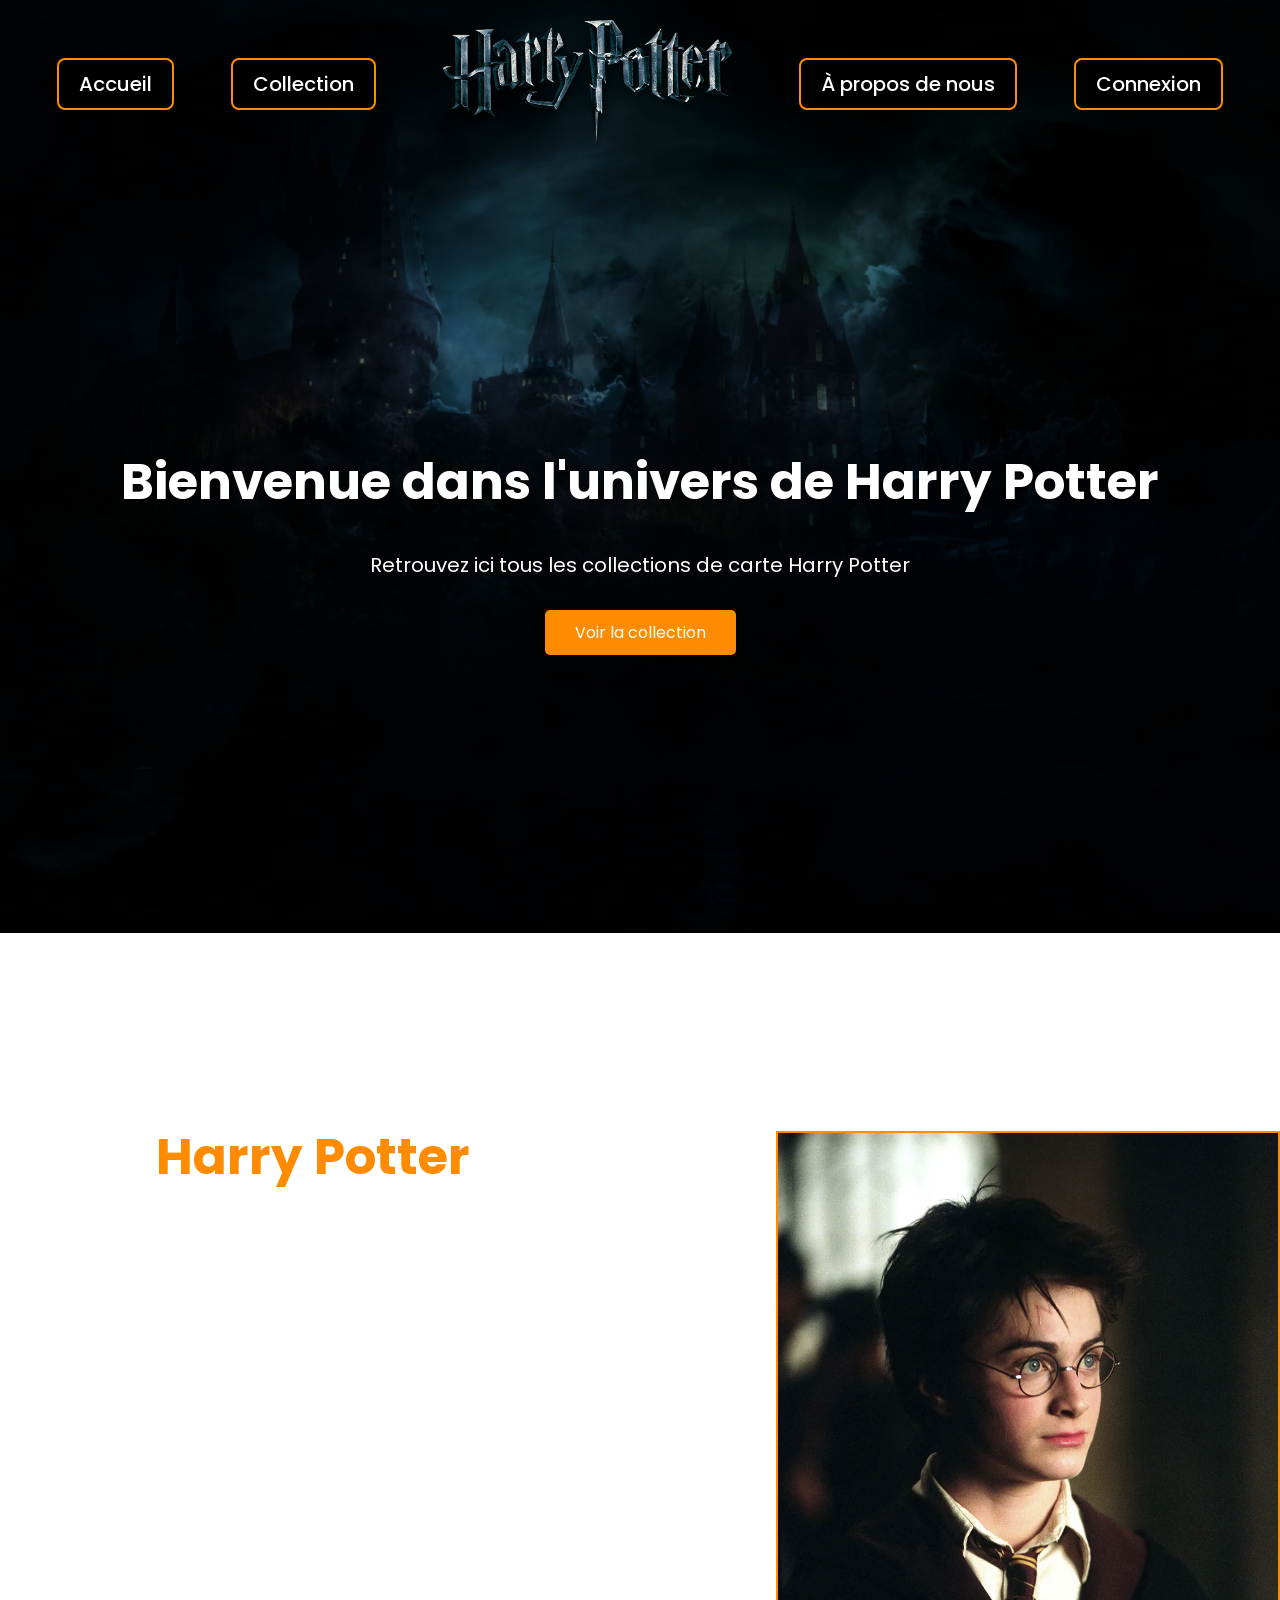
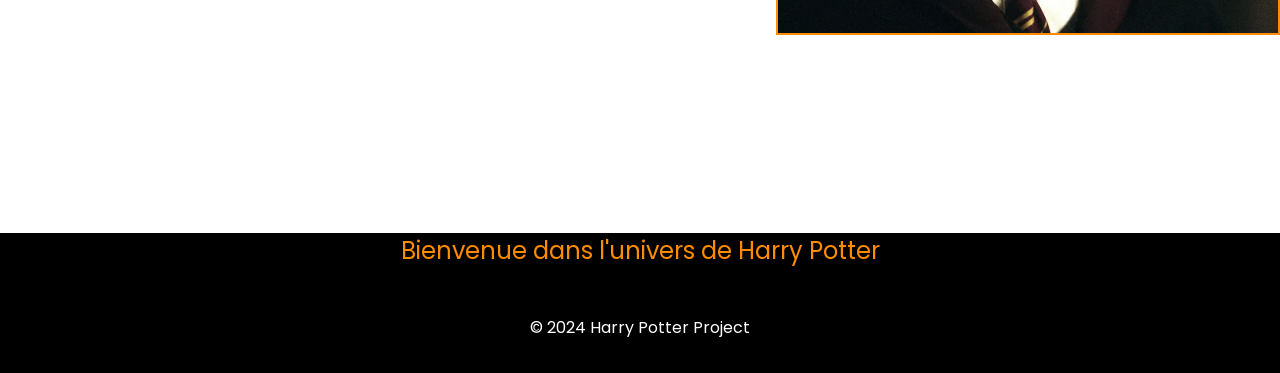
<file: Projet d'Axe (Harry Potter) NEW 2.0/front/html/index.html>
<!DOCTYPE html>
<html lang="en">
<head>
    <meta charset="UTF-8">
    <meta name="viewport" content="width=device-width, initial-scale=1.0">
    <link rel="stylesheet" href="../css/style.css">
    <link rel="preconnect" href="https://fonts.googleapis.com">
    <link rel="preconnect" href="https://fonts.gstatic.com" crossorigin>
    <link href="https://fonts.googleapis.com/css2?family=Great+Vibes&family=Poppins:ital,wght@0,100;0,200;0,300;0,400;0,500;0,600;0,700;0,800;0,900;1,100;1,200;1,300;1,400;1,500;1,600;1,700;1,800;1,900&display=swap" rel="stylesheet">
    <title>Harry Potter Project</title>
</head>
<body>

<div class="background-container">
    
    <header>
        <nav class="navbar">
            <img class="menu-burger" src="../img/menu-btn.png" alt="menu-burger">
          </nav>

        <div class="header-center">
          <nav class="main-header">
                <ul>
                    <li><a href="index.html">Accueil</a></li>
                    <li><a href="collection.html">Collection</a></li>
                    <li><img class="logo" src="../img/logo.png" alt="logo" width="310"></li>
                    <li><a href="FAQ.html">À propos de nous</a></li>
                    <li><a href="sign-in.html">Connexion</a></li>
                </ul>
            </nav>
        </div>
    </header>

    <main class="main-index">
        <div class="main-section">
            <div class="main-section-center">
                <h1>Bienvenue dans l'univers de Harry Potter</h1>
                <p>Retrouvez ici tous les collections de carte Harry Potter</p>
                <a href="collection.html" class="btn">Voir la collection</a>
            </div>
        </div>
    </main>
</div>

<div class="background-container2">
        <div class="about">
            <h2>Harry Potter</h2>
            <p>Harry Potter est une série littéraire de fantasy écrite par l'auteure britannique J. K. Rowling.
                Elle raconte les aventures d'un jeune sorcier nommé Harry Potteret de ses amis Hermione Granger et Ron Weasley,
                élèves à l'école de sorcellerie Poudlard. L'intrigue principale de la série met en scène le combat du jeune
                Harry Potter contre un sorcier noir réputé invincible, Lord Voldemort, qui a tué ses parents. L'action se déroule
                entre 1991 et 1998 dans un monde magique parallèle au nôtre. La série comprend sept romans, publiés entre 1997 et 2007,
                et a été adaptée en huit films à succès, entre 2001 et 2011.</p>
        </div>

        <div class="about-img">
            <img src="../img/about-img.webp" alt="harry-potter" width="500">
        </div>
</div>

<footer>
    <div class="marquee">
        <div>
          <span>Bienvenue dans l'univers de Harry Potter</span>
          <span>Bienvenue dans l'univers de Harry Potter</span>
        </div>
      </div>
    <div class="footer-rights">
        <p>© 2024 Harry Potter Project</p>
    </div>
</footer>

    <script src="../js/sidenav.js"></script>
    
</body>
</html>
</file>
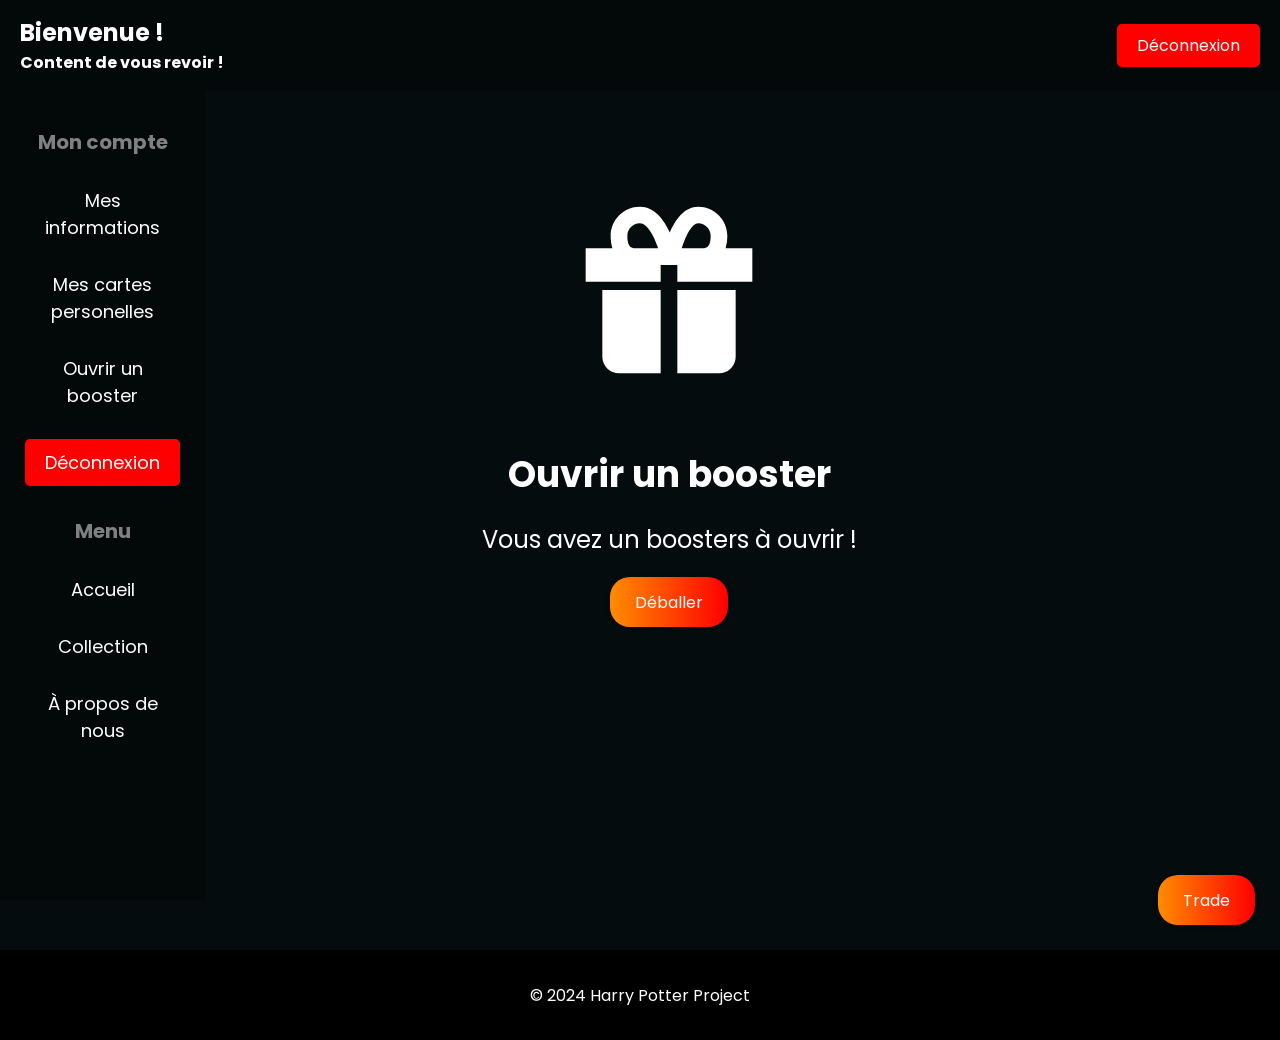
<file: Projet d'Axe (Harry Potter) NEW 2.0/front/html/booster.html>
<!DOCTYPE html>
<html lang="en">
<head>
    <meta charset="UTF-8">
    <meta name="viewport" content="width=device-width, initial-scale=1.0">
    <link rel="stylesheet" href="../css/booster.css">
    <link rel="preconnect" href="https://fonts.googleapis.com">
    <link rel="preconnect" href="https://fonts.gstatic.com" crossorigin>
    <link href="https://fonts.googleapis.com/css2?family=Great+Vibes&family=Poppins:ital,wght@0,100;0,200;0,300;0,400;0,500;0,600;0,700;0,800;0,900;1,100;1,200;1,300;1,400;1,500;1,600;1,700;1,800;1,900&display=swap" rel="stylesheet">
    <title>Booster</title>
</head>
<body>

<div class="profil-page">
    <div class="left-menu">
        <nav>
            <ul>
                <li><h3>Mon compte</h3></li>
                <a href="profil.html" class="myinfo">Mes informations</a>
                <a href="#">Mes cartes personelles</a>
                <a href="booster.html">Ouvrir un booster</a>
                <a href="index.html" class="logout">Déconnexion</a>
                <li><h3>Menu</h3></li>
                <a href="index.html">Accueil</a>
                <a href="collection.html">Collection</a>
                <a href="FAQ.html">À propos de nous</a>
            </ul>
        </nav>
    </div>

    <div class="header">
        <div class="welcome">
            <h1>Bienvenue !</h1>
            <h2>Content de vous revoir !</h2>
        </div>
        
        <div class="header-logout">
            <a href="index.html">Déconnexion</a>
        </div>
    </div>

    <div class="booster">
        <svg xmlns="http://www.w3.org/2000/svg" viewBox="0 0 24 24"><path d="M5 12H4v8a2 2 0 0 0 2 2h5V12H5zm13 0h-5v10h5a2 2 0 0 0 2-2v-8h-2zm.791-5A4.92 4.92 0 0 0 19 5.5C19 3.57 17.43 2 15.5 2c-1.622 0-2.705 1.482-3.404 3.085C11.407 3.57 10.269 2 8.5 2 6.57 2 5 3.57 5 5.5c0 .596.079 1.089.209 1.5H2v4h9V9h2v2h9V7h-3.209zM7 5.5C7 4.673 7.673 4 8.5 4c.888 0 1.714 1.525 2.198 3H8c-.374 0-1 0-1-1.5zM15.5 4c.827 0 1.5.673 1.5 1.5C17 7 16.374 7 16 7h-2.477c.51-1.576 1.251-3 1.977-3z"></path></svg>
        <h2>Ouvrir un booster</h2>
        <p>Vous avez un boosters à ouvrir !</p>
        <button id="openBooster">Déballer</button>
    </div>

    <div class="modal-place">
        <button id="openModal">Trade</button>
    </div>

    <div class="modal" id="modal">
        <div class="modal-container">
            <h2>Trade</h2>
            <p>Entrez le nom de la carte</p>
            <input type="text" placeholder="Ex : Harry Potter">
            <p>Nom de la personne</p>
            <input type="text" placeholder="Ex : David">
            <button id="send-success">Envoyer la demande d'échange</button>
            <div class="closemodal-margintop">
                <button id="closeModal">X</button>
            </div>
        </div>
    </div>
</div>
    
    <footer>
        <div class="footer-rights">
            <p>© 2024 Harry Potter Project</p>
        </div>
    </footer>

    <script src="../js/modal.js"></script>
    <script src="../js/booster.js"></script>

</body>
</html>
</file>
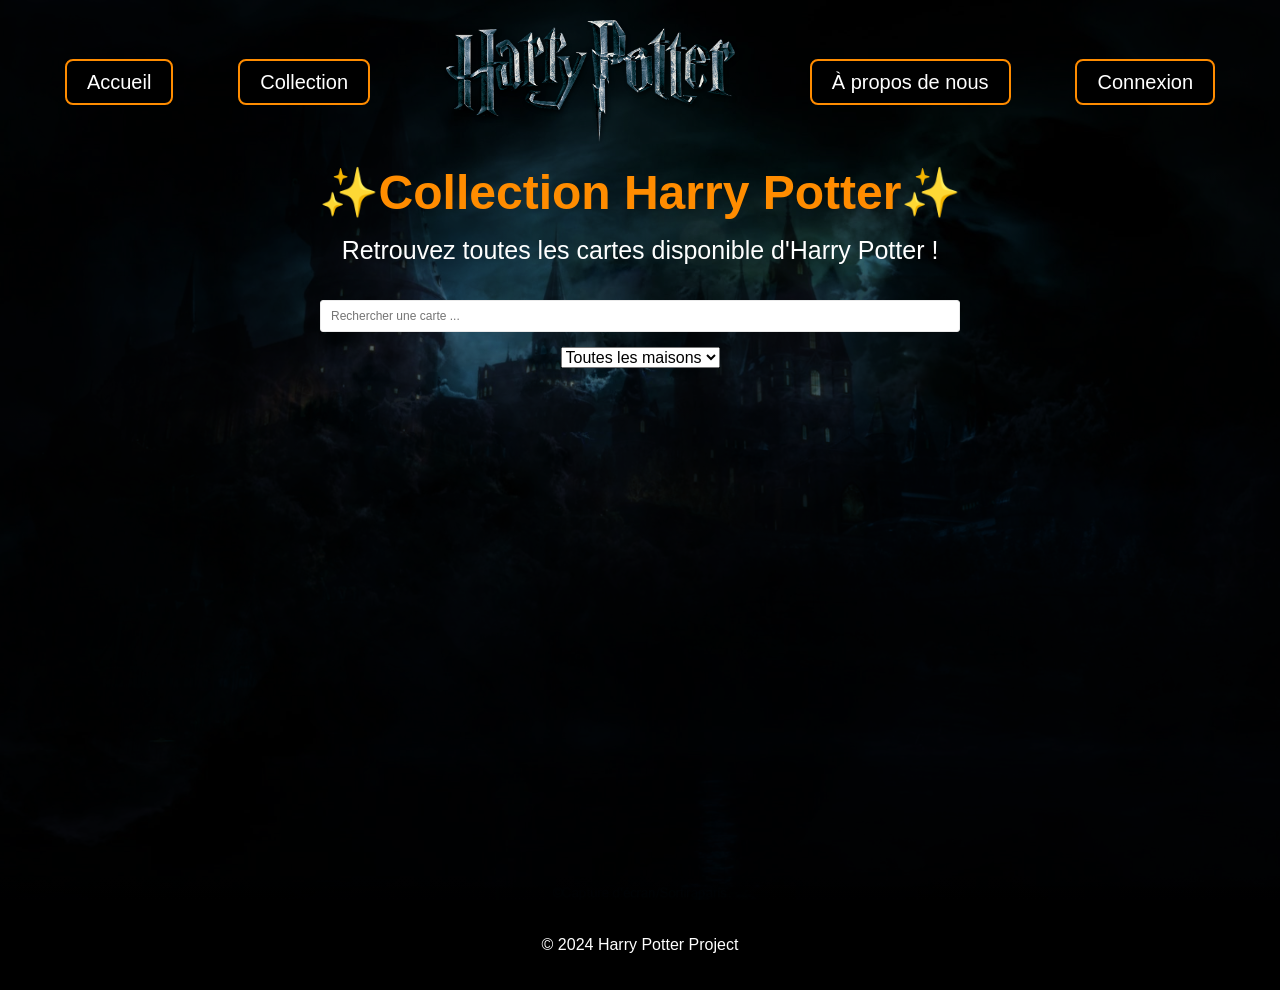
<file: Projet d'Axe (Harry Potter) NEW 2.0/front/html/collection.html>
<!DOCTYPE html>
<html lang="en">
  <head>
    <meta charset="UTF-8" />
    <meta name="viewport" content="width=device-width, initial-scale=1.0" />
    <link rel="stylesheet" href="../css/hp.css" />
    <link
      rel="stylesheet"
      href="https://fonts.googleapis.com/css2?family=Material+Symbols+Outlined:opsz,wght,FILL,GRAD@20..48,100..700,0..1,-50..200"
    />
    <title>Collection</title>
  </head>
  <body>
    <div class="background-container">
      <header>
        <nav class="navbar">
          <img
            class="menu-burger"
            src="../img/menu-btn.png"
            alt="menu-burger"
          />
        </nav>

        <div class="header-center">
          <nav class="main-header">
            <ul>
              <li><a href="index.html">Accueil</a></li>
              <li><a href="collection.html">Collection</a></li>
              <li>
                <img
                  class="logo"
                  src="../img/logo.png"
                  alt="logo"
                  width="310"
                />
              </li>
              <li><a href="FAQ.html">À propos de nous</a></li>
              <li><a href="sign-in.html">Connexion</a></li>
            </ul>
          </nav>
        </div>
      </header>

      <section>
        <div class="hp-top">
          <h1>&#x2728;Collection Harry Potter&#x2728;</h1>
          <p>Retrouvez toutes les cartes disponible d'Harry Potter !</p>
          <div id="searchWrapper">
            <input
              type="text"
              name="searchBar"
              id="searchBar"
              placeholder="Rechercher une carte ..."
            />
          </div>
          <div>
            <select id="houseFilter">
              <option value=" ">Toutes les maisons</option>
              <option value="Gryffindor">Gryffindor</option>
              <option value="Hufflepuff">Pouffsouffle</option>
              <option value="Ravenclaw">serdaigle</option>
              <option value="Slytherin">serpentard</option>
              <option value="">autres</option>
            </select>
          </div>
        </div>
      </section>
      <div id="characters"></div>
    </div>

    <footer>
      <div class="footer-rights">
        <p>© 2024 Harry Potter Project</p>
      </div>
    </footer>

    <script>
      function fetchCharacters() {
        return fetch("https://hp-api.lainocs.fr/characters").then((response) =>
          response.json()
        );
      }

      async function displayCharacters() {
        const data = await fetchCharacters();
        document.querySelector("#characters");
        data.forEach((character) => {
          document.querySelector("#characters").innerHTML += `
              <a class="character-card" href="single-hp.html?slug=${character.slug}">
                <h2 class="name">${character.name}</h2>
                <img class="characters" src="${character.image}" alt="${character.name}">
                <label class="container">
                <input type="checkbox">
                  <div class="checkmark">
                    <svg viewBox="0 0 256 256">
                    <rect fill="none" height="256" width="256"></rect>
                    <path d="M224.6,51.9a59.5,59.5,0,0,0-43-19.9,60.5,60.5,0,0,0-44,17.6L128,59.1l-7.5-7.4C97.2,28.3,59.2,26.3,35.9,47.4a59.9,59.9,0,0,0-2.3,87l83.1,83.1a15.9,15.9,0,0,0,22.6,0l81-81C243.7,113.2,245.6,75.2,224.6,51.9Z" stroke-width="20px" stroke="#FFF" fill="none"></path></svg>
                  </div>
              </label>
              </a>
          `;
        });
      }

      displayCharacters();
    </script>

    <script src="../js/searchbar.js"></script>
    <script src="../js/sidenav.js"></script>
    <script src="../js/filter-house.js"></script>
  </body>
</html>
</file>
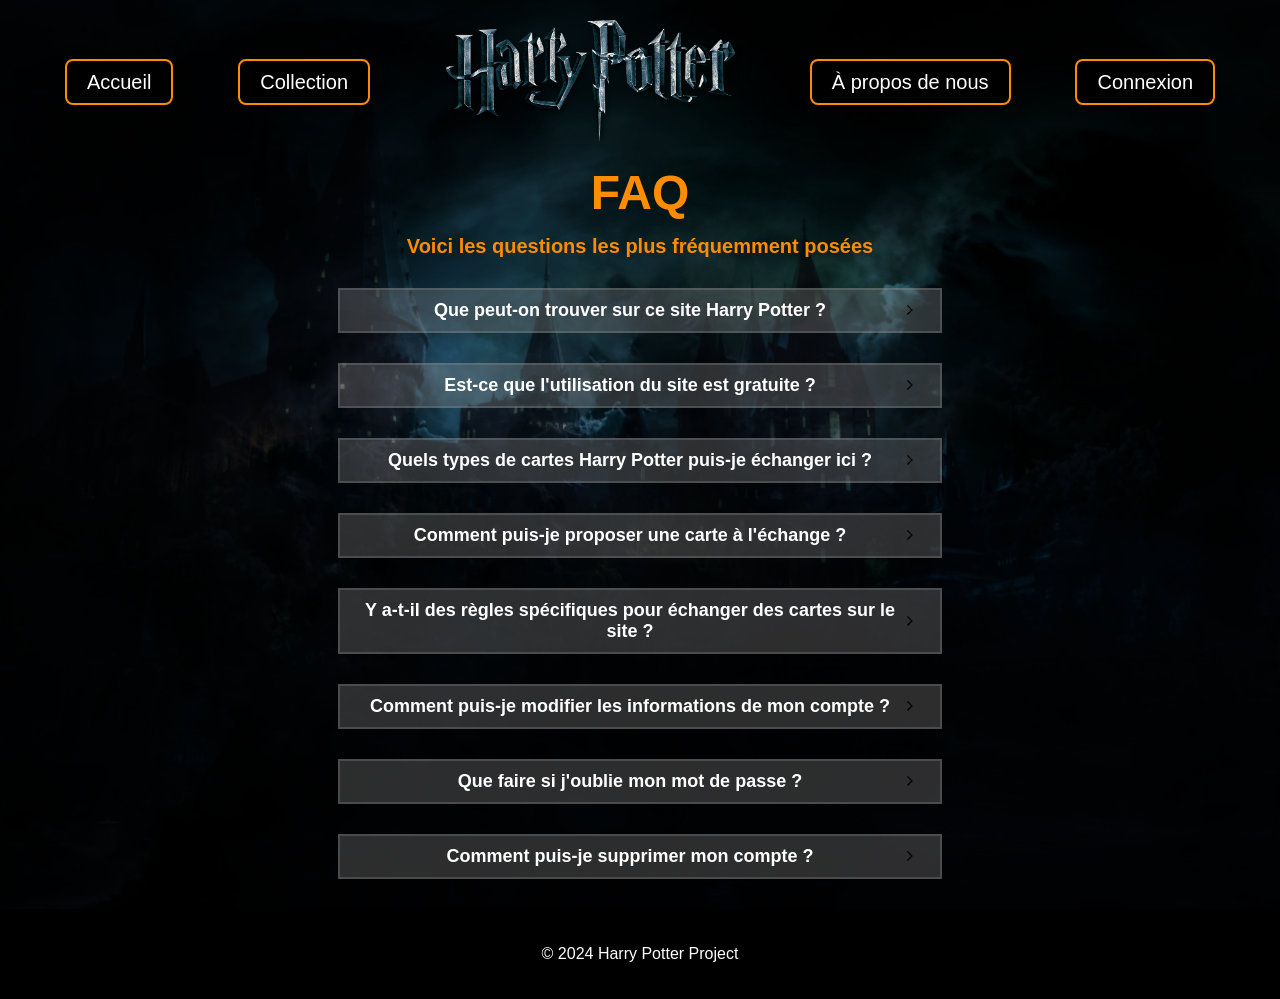
<file: Projet d'Axe (Harry Potter) NEW 2.0/front/html/FAQ.html>
<!DOCTYPE html>
<html lang="en">
<head>
    <meta charset="UTF-8">
    <meta name="viewport" content="width=device-width, initial-scale=1.0">
    <link rel="stylesheet" href="../css/faq.css">
    <title>FAQ</title>
</head>
<body>
    <div class="background-container">
        <header>
            <nav class="navbar">
                <img class="menu-burger" src="../img/menu-btn.png" alt="menu-burger">
              </nav>
    
            <div class="header-center">
              <nav class="main-header">
                    <ul>
                        <li><a href="index.html">Accueil</a></li>
                        <li><a href="collection.html">Collection</a></li>
                        <li><img class="logo" src="../img/logo.png" alt="logo" width="310"></li>
                        <li><a href="FAQ.html">À propos de nous</a></li>
                        <li><a href="sign-in.html">Connexion</a></li>
                    </ul>
                </nav>
            </div>
        </header>

            <div class="faq">
                <h1 class="title-faq">FAQ</h1>
                <h2 class="subtitle-faq">Voici les questions les plus fréquemment posées</h2>
            </div>

        <section class="accordeon">
            <div class="title">
                <p>Que peut-on trouver sur ce site Harry Potter ?</p>
                <img src="../svg/chevron.svg" alt="Fleche">
            </div>
    
            <div class="content">
                <p>Une plateforme en ligne dédiée aux fans de Harry Potter pour échanger des cartes collectibles.
                Notre communauté permet aux collectionneurs de trouver et d'échanger des cartes rares, de compléter
                leurs collections et de rencontrer d'autres fans.</p>
            </div>
        </section>
    
        <section class="accordeon">
            <div class="title">
                <p>Est-ce que l'utilisation du site est gratuite ?</p>
                <img src="../svg/chevron.svg" alt="Fleche">
            </div>
    
            <div class="content">
                <p>Oui, l'inscription et l'utilisation du site sont totalement gratuites.
                Cependant, des options premium sont disponibles pour ceux qui souhaitent bénéficier de fonctionnalités avancées.</p>
            </div>
        </section>

        <section class="accordeon">
            <div class="title">
                <p>Quels types de cartes Harry Potter puis-je échanger ici ?</p>
                <img src="../svg/chevron.svg" alt="Fleche">
            </div>
    
            <div class="content">
                <p>Vous pouvez échanger tous types de cartes Harry Potter,
                qu'elles soient issues de jeux de cartes à collectionner, de séries spéciales ou d'éditions limitées.</p>
            </div>
        </section>

        <section class="accordeon">
            <div class="title">
                <p>Comment puis-je proposer une carte à l'échange ?</p>
                <img src="../svg/chevron.svg" alt="Fleche">
            </div>
    
            <div class="content">
                <p>Pour proposer une carte, allez sur votre tableau de bord depuis votre compte
                et sélectionnez "Proposer une carte". Remplissez les informations nécessaires</p>
            </div>
        </section>

        <section class="accordeon">
            <div class="title">
                <p>Y a-t-il des règles spécifiques pour échanger des cartes sur le site ?</p>
                <img src="../svg/chevron.svg" alt="Fleche">
            </div>
    
            <div class="content">
                <p>Oui, vous devez respecter nos conditions d'utilisation, ne proposer que des cartes
                authentiques et vous engager à compléter l'échange de manière équitable et sécurisée.</p>
            </div>
        </section>

        <section class="accordeon">
            <div class="title">
                <p>Comment puis-je modifier les informations de mon compte ?</p>
                <img src="../svg/chevron.svg" alt="Fleche">
            </div>
    
            <div class="content">
                <p>Accédez à votre profil et sélectionnez "Modifier le profil" pour changer vos informations personnelles.</p>
            </div>
        </section>
        
        <section class="accordeon">
            <div class="title">
                <p>Que faire si j'oublie mon mot de passe ?</p>
                <img src="../svg/chevron.svg" alt="Fleche">
            </div>
    
            <div class="content">
                <p>Cliquez sur "Mot de passe oublié ?" à la page de connexion et suivez les instructions pour réinitialiser votre mot de passe.</p>
            </div>
        </section>

        <section class="accordeon">
            <div class="title">
                <p>Comment puis-je supprimer mon compte ?</p>
                <img src="../svg/chevron.svg" alt="Fleche">
            </div>
    
            <div class="content">
                <p>Pour supprimer votre compte, veuillez contacter notre support via le formulaire de contact et nous traiterons votre demande.</p>
            </div>
        </section>

        <footer>
            <div class="footer-rights">
                <p>© 2024 Harry Potter Project</p>
            </div>
        </footer>

    <script src="../js/accordeon.js"></script>
    <script src="../js/sidenav.js"></script>

</body>
</html>
</file>
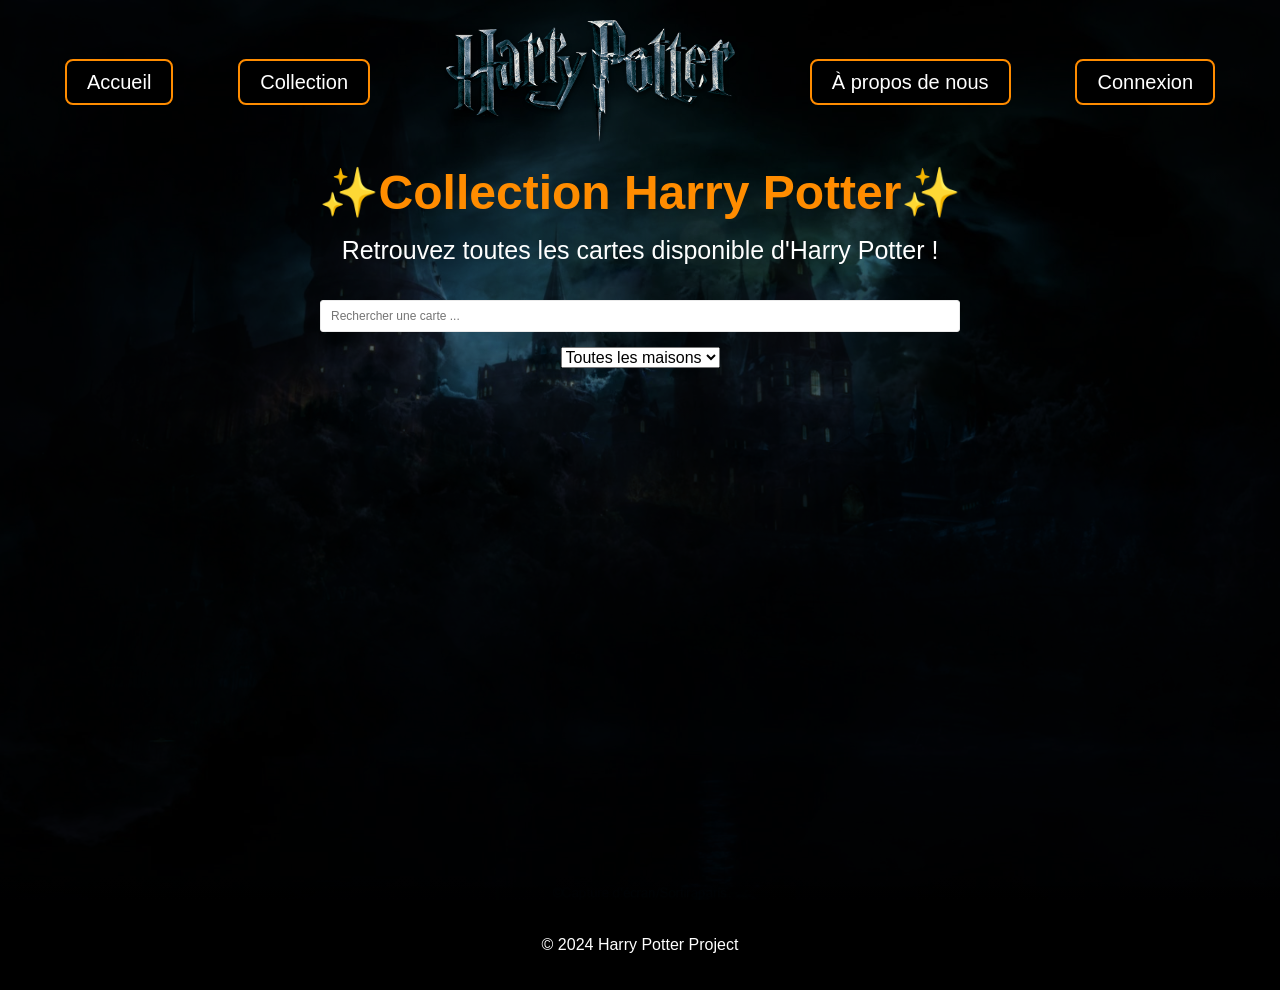
<file: Projet d'Axe (Harry Potter) NEW 2.0/front/html/hp.html>
<!DOCTYPE html>
<html lang="en">
  <head>
    <meta charset="UTF-8" />
    <meta name="viewport" content="width=device-width, initial-scale=1.0" />
    <link rel="stylesheet" href="../css/hp.css" />
    <link
      rel="stylesheet"
      href="https://fonts.googleapis.com/css2?family=Material+Symbols+Outlined:opsz,wght,FILL,GRAD@20..48,100..700,0..1,-50..200"
    />
    <title>Collection</title>
  </head>
  <body>
    <div class="background-container">
      <header>
        <nav class="navbar">
          <img
            class="menu-burger"
            src="../img/menu-btn.png"
            alt="menu-burger"
          />
        </nav>

        <div class="header-center">
          <nav class="main-header">
            <ul>
              <li><a href="index.html">Accueil</a></li>
              <li><a href="hp.html">Collection</a></li>
              <li>
                <img
                  class="logo"
                  src="../img/logo.png"
                  alt="logo"
                  width="310"
                />
              </li>
              <li><a href="FAQ.html">À propos de nous</a></li>
              <li><a href="sign-in.html">Connexion</a></li>
            </ul>
          </nav>
        </div>
      </header>

      <section>
        <div class="hp-top">
          <h1>&#x2728;Collection Harry Potter&#x2728;</h1>
          <p>Retrouvez toutes les cartes disponible d'Harry Potter !</p>
          <div id="searchWrapper">
            <input
              type="text"
              name="searchBar"
              id="searchBar"
              placeholder="Rechercher une carte ..."
            />
          </div>
          <div>
            <select id="houseFilter">
              <option value=" ">Toutes les maisons</option>
              <option value="Gryffindor">Gryffindor</option>
              <option value="Hufflepuff">Pouffsouffle</option>
              <option value="Ravenclaw">serdaigle</option>
              <option value="Slytherin">serpentard</option>
              <option value="">autres</option>
            </select>
          </div>
        </div>
      </section>
      <div id="characters"></div>
    </div>

    <footer>
      <div class="footer-rights">
        <p>© 2024 Harry Potter Project</p>
      </div>
    </footer>

    <script>
      function fetchCharacters() {
        return fetch("https://hp-api.lainocs.fr/characters").then((response) =>
          response.json()
        );
      }

      async function displayCharacters() {
        const data = await fetchCharacters();
        document.querySelector("#characters");
        data.forEach((character) => {
          document.querySelector("#characters").innerHTML += `
            <a class="character-card" href="single-hp.html?slug=${character.slug}">
                <div class="character">
                    <h2 class="name">${character.name}</h2>
                    <img class="characters" src="${character.image}" alt="${character.name}">
                </div>
            </a>
            `;
        });
      }

      displayCharacters();
    </script>

    <script src="../js/searchbar.js"></script>
    <script src="../js/sidenav.js"></script>
    <script src="../js/filter-house.js"></script>
  </body>
</html>
</file>
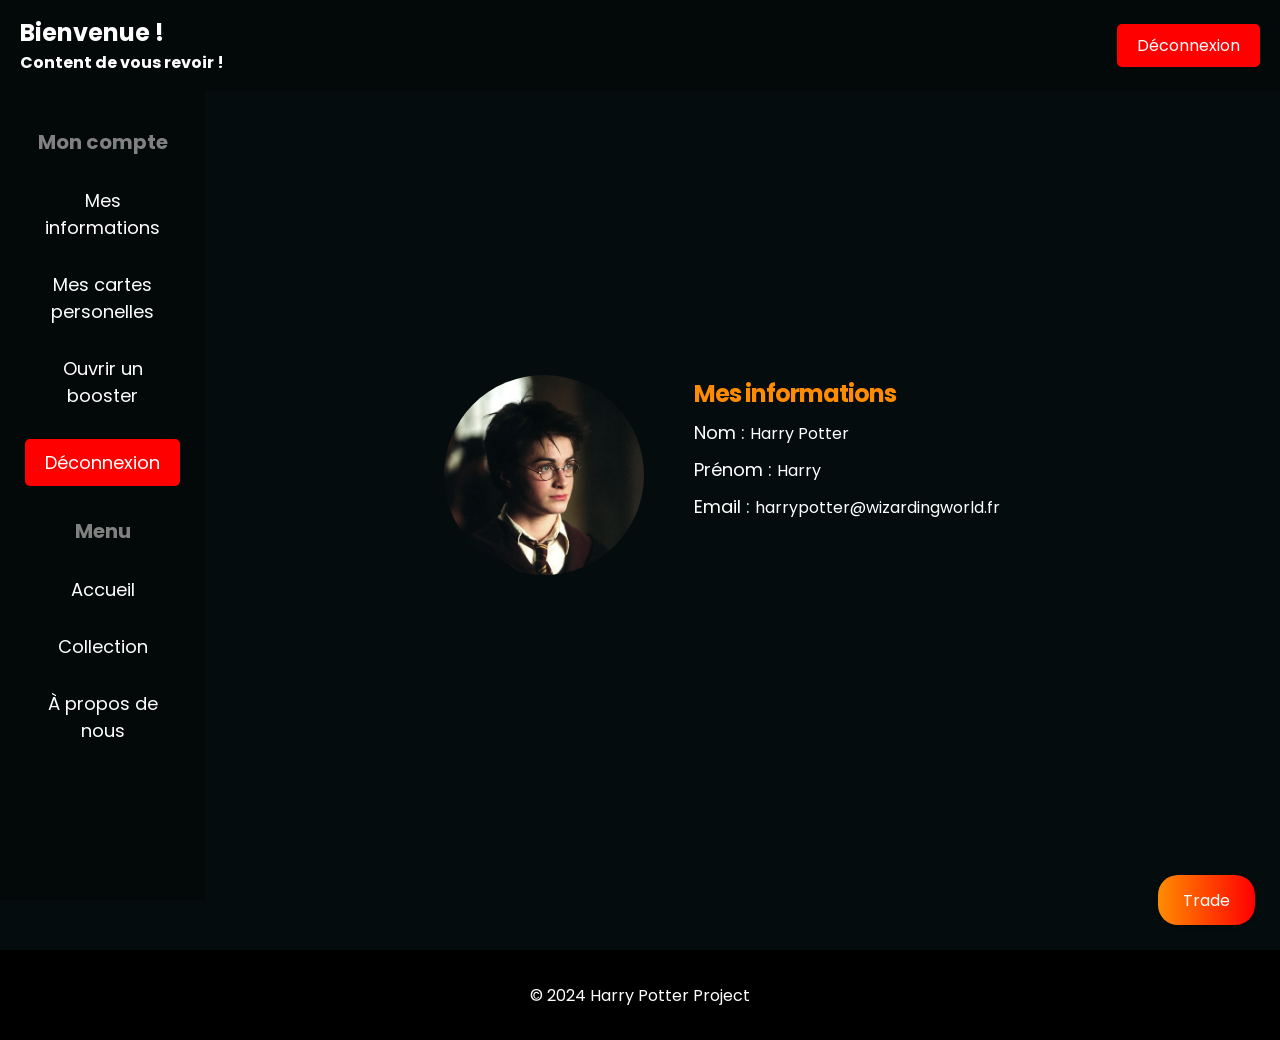
<file: Projet d'Axe (Harry Potter) NEW 2.0/front/html/profil.html>
<!DOCTYPE html>
<html lang="en">
<head>
    <meta charset="UTF-8">
    <meta name="viewport" content="width=device-width, initial-scale=1.0">
    <link rel="stylesheet" href="../css/profil.css">
    <link rel="preconnect" href="https://fonts.googleapis.com">
    <link rel="preconnect" href="https://fonts.gstatic.com" crossorigin>
    <link href="https://fonts.googleapis.com/css2?family=Great+Vibes&family=Poppins:ital,wght@0,100;0,200;0,300;0,400;0,500;0,600;0,700;0,800;0,900;1,100;1,200;1,300;1,400;1,500;1,600;1,700;1,800;1,900&display=swap" rel="stylesheet">
    <title>Profil</title>
</head>
<body>

<div class="profil-page">
    <div class="left-menu">
        <nav>
            <ul>
                <li><h3>Mon compte</h3></li>
                <a href="#" class="myinfo">Mes informations</a>
                <a href="#">Mes cartes personelles</a>
                <a href="booster.html">Ouvrir un booster</a>
                <a href="index.html" class="logout">Déconnexion</a>
                <li><h3>Menu</h3></li>
                <a href="index.html">Accueil</a>
                <a href="collection.html">Collection</a>
                <a href="FAQ.html">À propos de nous</a>
            </ul>
        </nav>
    </div>

    <div class="header">
        <div class="welcome">
            <h1>Bienvenue !</h1>
            <h2>Content de vous revoir !</h2>
        </div>
        
        <div class="header-logout">
            <a href="index.html">Déconnexion</a>
        </div>
    </div>

    <div class="profil-img">
        <img src="../img/about-img.webp" alt="Harry Potter">
    </div>
    <div class="profil">
        <div class="profil-info">
            <h2>Mes informations</h2>
            <div class="info">
                <p>Nom : <span>Harry Potter</span></p>
                <p>Prénom : <span>Harry</span></p>
                <p>Email : <span>harrypotter@wizardingworld.fr</span></p>
            </div>
        </div>
    </div>
<div class="modal-place">
    <button id="openModal">Trade</button>
</div>

    <div class="modal" id="modal">
        <div class="modal-container">
            <h2>Trade</h2>
            <p>Entrez le nom de la carte</p>
            <input type="text" placeholder="Ex : Harry Potter">
            <p>Nom de la personne</p>
            <input type="text" placeholder="Ex : David">
            <button id="send-success">Envoyer la demande d'échange</button>
            <div class="closemodal-margintop">
                <button id="closeModal">X</button>
            </div>
        </div>
    </div>
</div>
    
    <footer>
        <div class="footer-rights">
            <p>© 2024 Harry Potter Project</p>
        </div>
    </footer>

    <script src="../js/modal.js"></script>
    
</body>
</html>
</file>
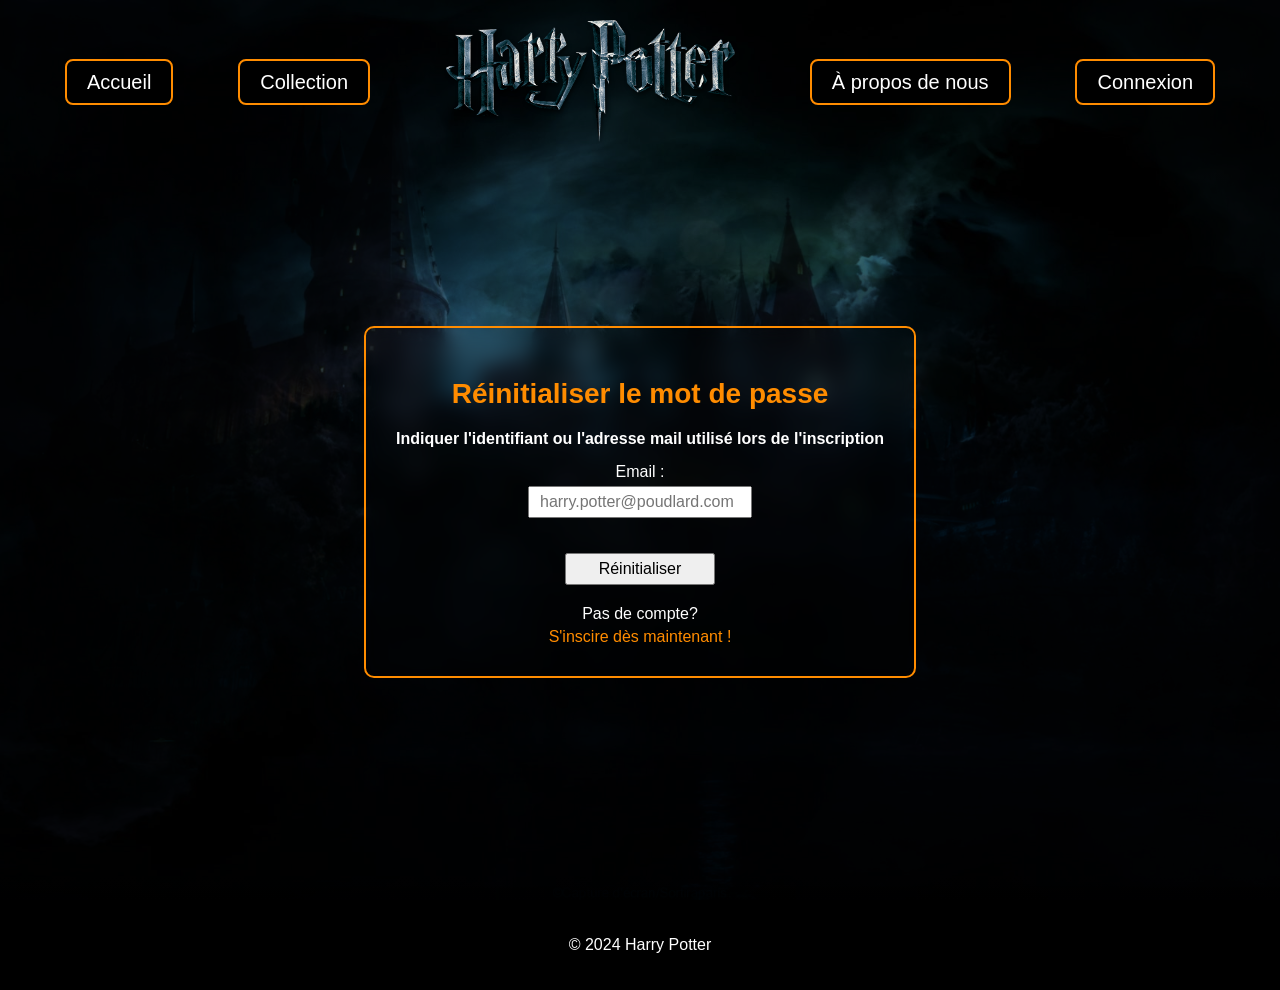
<file: Projet d'Axe (Harry Potter) NEW 2.0/front/html/pw-forgot.html>
<!DOCTYPE html>
<html lang="en">
<head>
    <meta charset="UTF-8">
    <meta name="viewport" content="width=device-width, initial-scale=1.0">
    <link rel="stylesheet" href="../css/sign-in.css">
    <title>Reinitialiser le mot de passe</title>
</head>
<body>
    <div class="background-container">
        <header>
            <nav class="navbar">
                <img class="menu-burger" src="../img/menu-btn.png" alt="menu-burger">
              </nav>
    
            <div class="header-center">
              <nav class="main-header">
                    <ul>
                        <li><a href="index.html">Accueil</a></li>
                        <li><a href="collection.html">Collection</a></li>
                        <li><img class="logo" src="../img/logo.png" alt="logo" width="310"></li>
                        <li><a href="FAQ.html">À propos de nous</a></li>
                        <li><a href="sign-in.html">Connexion</a></li>
                    </ul>
                </nav>
            </div>
        </header>

        <section id="form">
            <form action="">
                <h1>Réinitialiser le mot de passe</h1>
                <h2>Indiquer l'identifiant ou l'adresse mail utilisé lors de l'inscription</h2>

                <div class="form-case">
                    <label for="email">Email : </label>
                    <input type="email" placeholder="harry.potter@poudlard.com">
                </div>
                
                <div class="btn-reset">
                    <button type="submit">Réinitialiser</button>
                </div>

                <div class="sign-up-link">
                    <p>Pas de compte?</p><a href="sign-up.html">S'inscire dès maintenant !</a>
                </div>
            </form>
        </section>
    </div>

        <footer>
            <div class="footer-rights">
                <p>© 2024 Harry Potter</p>
            </div>
        </footer>

    <script src="../js/sidenav.js"></script>
</body>
</html>
</file>
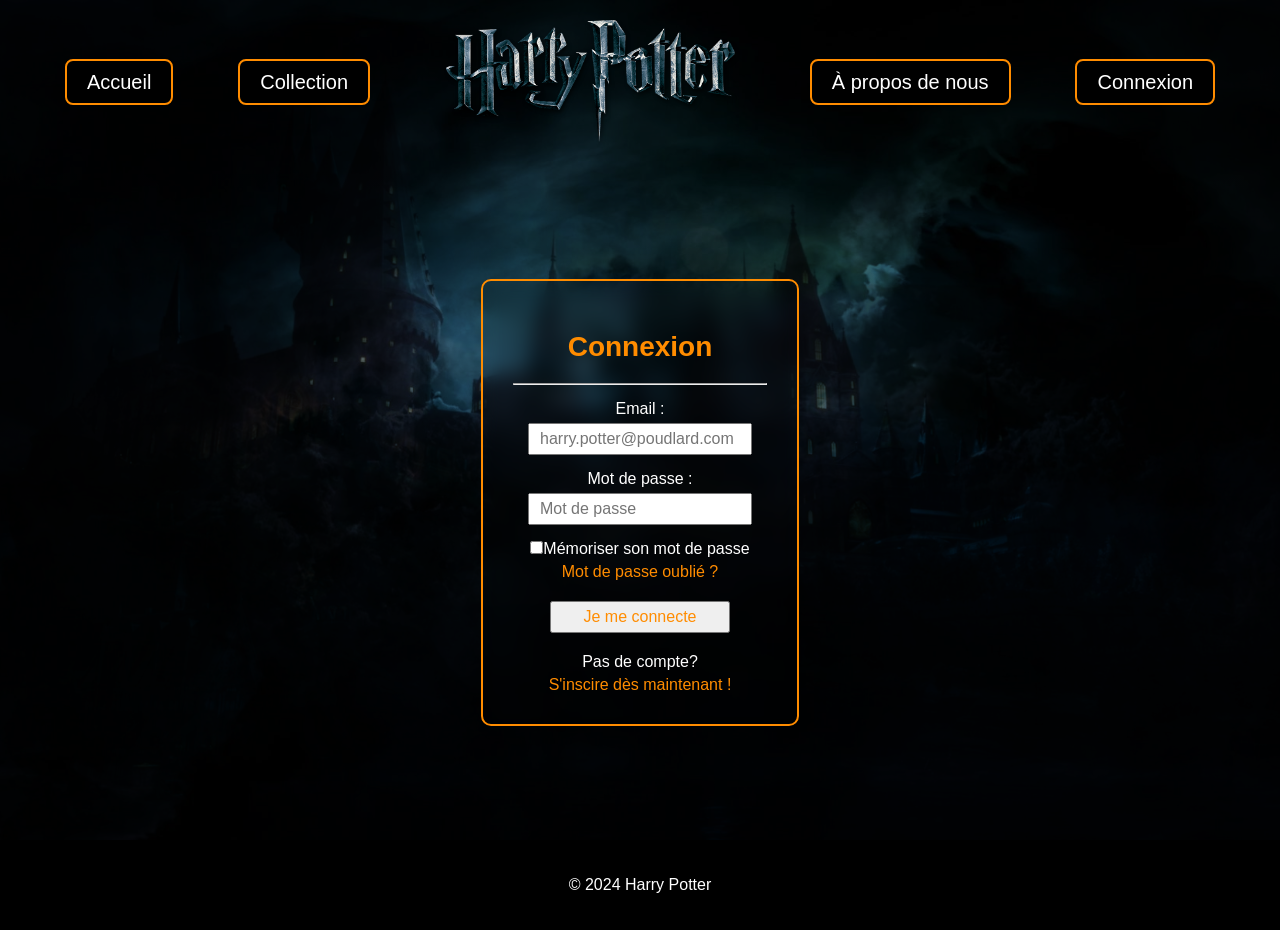
<file: Projet d'Axe (Harry Potter) NEW 2.0/front/html/sign-in.html>
<!DOCTYPE html>
<html lang="en">
<head>
    <meta charset="UTF-8">
    <meta name="viewport" content="width=device-width, initial-scale=1.0">
    <link rel="stylesheet" href="../css/sign-in.css">
    <title>Connexion</title>
</head>
<body>
    <div class="background-container">
        <header>
            <nav class="navbar">
                <img class="menu-burger" src="../img/menu-btn.png" alt="menu-burger">
              </nav>
    
            <div class="header-center">
              <nav class="main-header">
                    <ul>
                        <li><a href="index.html">Accueil</a></li>
                        <li><a href="collection.html">Collection</a></li>
                        <li><img class="logo" src="../img/logo.png" alt="logo" width="310"></li>
                        <li><a href="FAQ.html">À propos de nous</a></li>
                        <li><a href="sign-in.html">Connexion</a></li>
                    </ul>
                </nav>
            </div>
        </header>

        <section id="form">
            <form action="" method="post" enctype="multipart/form-data">
                <h1>Connexion</h1>
                <hr>
                <div class="form-case">
                    <label for="email">Email : </label>
                    <input type="email" name="email" id="email" placeholder="harry.potter@poudlard.com">
                </div>

                <div class="form-case">
                    <label for="password">Mot de passe : </label>
                    <input type="password" name="password" id="password" placeholder="Mot de passe">
                </div>

                <div>
                    <label><input type="checkbox">Mémoriser son mot de passe</label>
                    <a href="pw-forgot.html">Mot de passe oublié ?</a>
                </div>
                
                <div class="btn-sign-in">
                    <button type="button" onclick="logIn()"><a href="profil.html">Je me connecte</a></button>
                </div>

                <div class="sign-up-link">
                    <p>Pas de compte?</p><a href="sign-up.html">S'inscire dès maintenant !</a>
                </div>
            </form>
        </section>

        <footer>
            <div class="footer-rights">
                <p>© 2024 Harry Potter</p>
            </div>
        </footer>

        <script src="../js/sidenav.js"></script>
        <script src="../js/login.js"></script>
        <script src="../js/localstorage.js"></script>
</body>
</html>
</file>
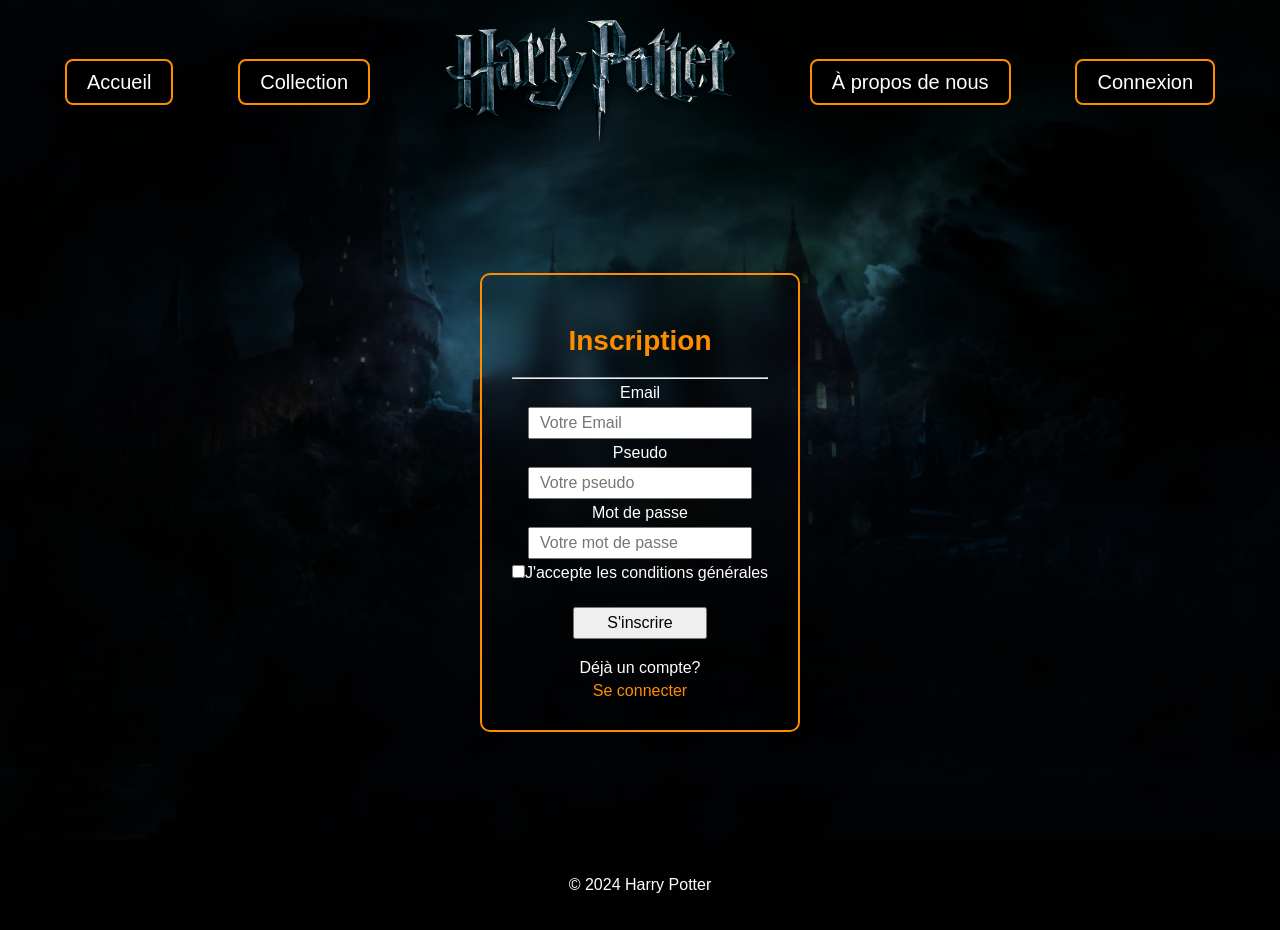
<file: Projet d'Axe (Harry Potter) NEW 2.0/front/html/sign-up.html>
<!DOCTYPE html>
<html lang="en">
<head>
    <meta charset="UTF-8">
    <meta name="viewport" content="width=device-width, initial-scale=1.0">
    <link rel="stylesheet" href="../css/sign-up.css">
    <title>Inscription</title>
</head>
<body>
    <div class="background-container">
        <header>
            <nav class="navbar">
                <img class="menu-burger" src="../img/menu-btn.png" alt="menu-burger">
              </nav>
    
            <div class="header-center">
              <nav class="main-header">
                    <ul>
                        <li><a href="index.html">Accueil</a></li>
                        <li><a href="collection.html">Collection</a></li>
                        <li><img class="logo" src="../img/logo.png" alt="logo" width="310"></li>
                        <li><a href="FAQ.html">À propos de nous</a></li>
                        <li><a href="sign-in.html">Connexion</a></li>
                    </ul>
                </nav>
            </div>
        </header>
        
    <section id="form">
        <form action="" method="post" enctype="multipart/form-data">
            <h1>Inscription</h1>

            <hr>

            <div>
                <label for="Email">Email</label>
                <input type="email" name="email" id="email" placeholder="Votre Email" required>
            </div>

            <div>
                <label for="pseudo">Pseudo</label>
                <input type="text" name="pseudo" id="pseudo" placeholder="Votre pseudo">
            </div>
    
            <div>
                <label for="password">Mot de passe</label>
                <input type="password" name="password" id="password" placeholder="Votre mot de passe">
            </div>

                <label for="conditions-general"><input type="checkbox" name="conditions-general" id="conditions-general" required>J'accepte les conditions générales</label>
    
            <button class="btn-sign-up" type="button" onclick="signUp()">S'inscrire</button>

            <div class="sign-up-link">
                <p>Déjà un compte?</p><a href="sign-in.html">Se connecter</a>
            </div>
        </form>
    </section>

    <footer>
        <div class="footer-rights">
            <p>© 2024 Harry Potter</p>
        </div>
    </footer>

    <script src="../js/sign-up.js"></script>
    <script src="../js/sidenav.js"></script>

</body>
</html>
</file>
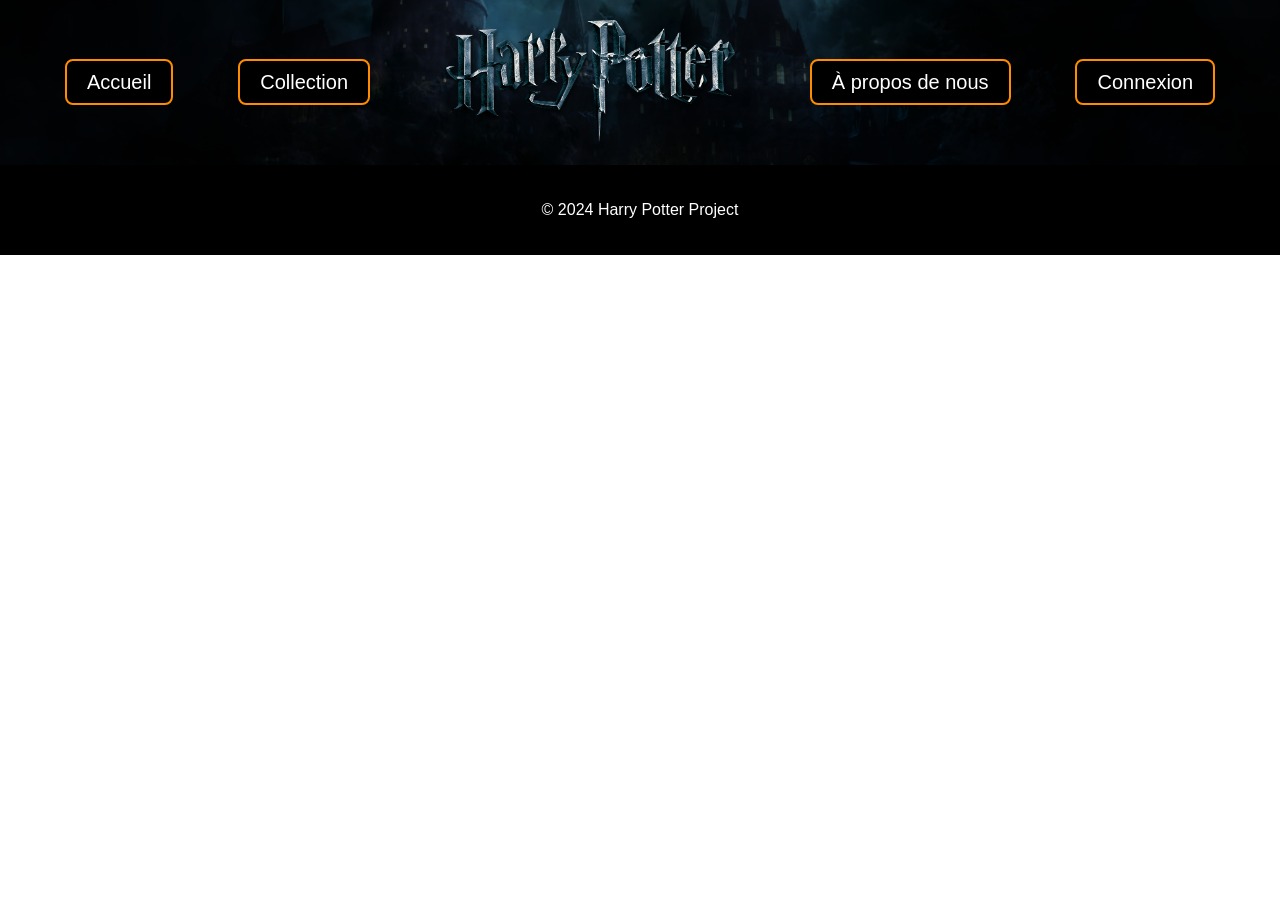
<file: Projet d'Axe (Harry Potter) NEW 2.0/front/html/single-hp.html>
<!DOCTYPE html>
<html lang="en">
<head>
    <meta charset="UTF-8">
    <meta name="viewport" content="width=device-width, initial-scale=1.0">
    <link rel="stylesheet" href="../css/single-hp.css">
    <title>Document</title>
</head>
<body>
    <div class="background-container">
        <header>
            <nav class="navbar">
                <img class="menu-burger" src="../img/menu-btn.png" alt="menu-burger">
              </nav>
    
            <div class="header-center">
              <nav class="main-header">
                    <ul>
                        <li><a href="index.html">Accueil</a></li>
                        <li><a href="collection.html">Collection</a></li>
                        <li><img class="logo" src="../img/logo.png" alt="logo" width="310"></li>
                        <li><a href="FAQ.html">À propos de nous</a></li>
                        <li><a href="sign-in.html">Connexion</a></li>
                    </ul>
                </nav>
            </div>
        </header>
        
        <div id="character"></div>


    <footer>
        <div class="footer-rights">
            <p>© 2024 Harry Potter Project</p>
        </div>
    </footer>

    <script>
        function fetchCharacter() {
            let url = window.location.search
            let slug = new URLSearchParams(url).get('slug')
            return fetch('https://hp-api.lainocs.fr/characters/' + slug)
                .then((response) => response.json())
        }

        async function displayCharacter() {
            const data = await fetchCharacter()
            document.querySelector('#character').innerHTML = `
                <h1 class="name">${data.name}</h1>
                <img class="characters" src="${data.image}" alt="${data.name}">
                <p class="desc-character">Eyes : ${data.eyes}</p>
                <p class="desc-character">Hairs : ${data.hairs}</p>
                <p class="desc-character">${data.birthday}</p>
                <p class="desc-character">Patronus : ${data.patronus}</p>
                <p class="desc-character">Role : ${data.role}</p>
                <p class="desc-character">House : ${data.house}</p>
                <p class="desc-character">Actor : ${data.actor}</p>
                <a class="back-btn" href="collection.html">Back</a>
            `
        }

        displayCharacter()
    </script>

    <script src="../js/sidenav.js"></script>
    <script src="../js/leds.js"></script>

</body>
</html>
</file>
<file: Projet d'Axe (Harry Potter) NEW 2.0/front/css/style.css>
* {
  margin: 0;
  padding: 0;
  font-family: "Poppins", sans-serif;
  font-size: 16px;
}

/* HEADER */

.main-header ul {
  display: flex;
  justify-content: space-evenly;
  align-items: center;
  list-style: none;
}

.main-header ul li a {
  text-decoration: none;
  color: #000;
  font-size: 20px;
  font-weight: 500;
  color: #fff;
}

.main-header ul li a:hover {
  color: #ff8c00;
  transition: 0.3s;
}

.main-index {
  display: flex;
  justify-content: center;
  align-items: center;
  height: 85vh;
}

.header-center ul li a {
  transition: 0.4s ease-in;
  background-color: #000;
  border-radius: 8px;
}

.header-center ul li a:hover {
  background-color: #ff8c00;
  box-shadow: 0 0 10px #ff8c00, 0 0 40px #ff8c00, 0 0 80px #ff8c00;
  color: #fff;
}

.header-center ul li a {
  border: 2px solid #ff8c00;
  padding: 10px 20px;
}

/* SIDENAV */

.navbar {
  display: none;
  margin-left: 50px;
}

.navbar img {
  width: 40px;
}

/* BACKGROUND BODY */

.background-container {
  background: linear-gradient(rgba(80, 80, 80, 0.5), rgba(0, 0, 0, 0.5)),
    url(../img/accueil.jpg), url(../img/accueil2.jpg);
  background-size: cover;
  background-position: center;
  background-blend-mode: multiply;
}

/* MAIN */

.main-section {
  display: flex;
  justify-content: center;
  align-items: center;
}

.main-section-center {
  text-align: center;
  color: #fff;
  padding: 100px 0;
  width: 100%;
  text-align: center;
  padding: 0 15px;
}

.main-section h1 {
  color: #fff;
  font-size: 50px;
  text-align: center;
}

.main-section p {
  color: #fff;
  font-size: 20px;
  text-align: center;
  margin-top: 30px;
}

.btn {
  display: inline-block;
  padding: 10px 30px;
  margin-top: 30px;
  text-decoration: none;
  color: #fff;
  background: #ff8c00;
  border-radius: 5px;
  transition: 0.4s;
}

.btn:hover {
  background-color: #ff8c00;
  box-shadow: 0 0 10px #ff8c00, 0 0 40px #ff8c00, 0 0 80px #ff8c00;
}

/* BACKGROUND 2 */

.background-container2 {
  background: linear-gradient(rgba(0, 0, 0, 0.788), rgb(0, 0, 0)),
    url(../img/accueil2.jpg);
  background-size: cover;
  background-position: center;
  background-attachment: fixed;
  display: flex;
  align-items: center;
  height: 100vh;
}

.about {
  margin: 0 50px;
  width: 50%;
}

.about-img {
  display: flex;
  justify-content: center;
  margin: 0 0 0 150px;
  border: 2px solid #ff8c00;
}

.background-container2 h2 {
  color: #ff8c00;
  font-size: 50px;
  text-align: center;
  margin-bottom: 30px;
}

.background-container2 p {
  color: #fff;
  font-size: 20px;
  text-align: center;
  margin-bottom: 30px;
}

/* FOOTER */

.marquee {
  height: 50px;
  width: 100%;
  text-align: center;
  overflow: hidden;
  position: relative;
  background-color: #000;
}

.marquee div {
  display: block;
  width: 200%;
  height: 30px;
  position: absolute;

  animation: marquee 10s linear infinite;
}

.marquee span {
  float: left;
  width: 50%;
  color: #ff8c00;
  font-size: 24px;
}

@keyframes marquee {
  0% {
    left: 0;
  }
  100% {
    left: -100%;
  }
}

.footer-rights {
  display: flex;
  justify-content: center;
  align-items: center;
  height: 10vh;
  color: #fff;
  background-color: #000;
}

@media (max-width: 768px) {
  .header-center {
    position: absolute;
    background-color: rgba(255, 255, 255, 0.2);
    backdrop-filter: blur(8px);
    width: 100%;
    height: 100vh;
    left: 0;
    top: 0;
    display: flex;
    justify-content: center;
    align-items: center;
    margin-left: -100%;
    z-index: 2;
  }

  .header-center.mobile-menu {
    margin-left: 0;
  }

  .header-center ul li {
    display: flex;
    align-items: center;
    flex-direction: column;
  }

  .header-center ul li a {
    margin: 25px 0;
    font-size: 32px;
    color: #333;
  }

  .navbar {
    display: block;
    z-index: 1;
  }

  .header-center ul {
    display: block;
    flex-direction: column;
    text-align: center;
    width: auto;
  }

  .nav-header ul li {
    margin: 10px 0;
  }
}

  /* RESPONSIVE */

@media (max-width: 1000px) {
  .header-center {
    position: absolute;
    background-color: rgba(255, 255, 255, 0.2);
    backdrop-filter: blur(8px);
    width: 100%;
    height: 100vh;
    left: 0;
    top: 0;
    display: flex;
    justify-content: center;
    align-items: center;
    margin-left: -100%;
    z-index: 2;
  }

  .header-center.mobile-menu {
    margin-left: 0;
  }

  .header-center ul li {
    display: flex;
    align-items: center;
    flex-direction: column;
  }

  .header-center ul li a {
    margin: 25px 0;
    font-size: 32px;
    color: #333;
  }

  .navbar {
    display: block;
    z-index: 1;
  }

  .header-center ul {
    display: block;
    flex-direction: column;
    text-align: center;
    width: auto;
  }

  .nav-header ul li {
    margin: 10px 0;
  }
}

@media (max-width: 768px) {

  .main-section-center {
    padding: 0 15px;
  }

  .about {
    width: 100%;
    margin: 0;
    height: 70%;
  }

  .about-img {
    display: none;
  }

  .character {
    width: 100%;
  }
}
</file>
<file: Projet d'Axe (Harry Potter) NEW 2.0/front/css/booster.css>
* {
    margin: 0;
    padding: 0;
    font-family: "Poppins", sans-serif;
    font-size: 16px;
    box-sizing: border-box;
  }

  /* LEFT MENU */

.profil-page {
    display: flex;
    background-color: #040c0e;
}

.left-menu {
    display: flex;
    height: 100vh;
}

.left-menu nav {
    display: flex;
    align-items: center;
    background-color: #030809;
}

.left-menu ul {
    display: flex;
    flex-direction: column;
    justify-content: center;
    align-items: center;
    color: #fff;
    padding: 25px;
    background-color: #030809;
    width: 100%;
    list-style: none;
}

.left-menu ul li h3 {
    color: gray;
    font-size: 20px;
    margin-bottom: 30px;
    text-align: center;
}

.left-menu ul a {
    text-decoration: none;
    color: #fff;
    font-size: 18px;
    margin-bottom: 30px;
    text-align: center;
}

.logout {
    text-decoration: none;
    color: #fff;
    background-color: red;
    padding: 10px 20px;
    border-radius: 5px;
}

    /* HEADER */

.header {
    display: flex;
    justify-content: space-between;
    align-items: center;
    width: 100%;
    height: 10vh;
    background-color: #030809;
    position: absolute;
}

.welcome h1 {
    font-size: 24px;
    color: #fff;
    margin-left: 20px;
}

.welcome h2 {
    color: #fff;
    margin-left: 20px;
}

.header-logout a {
    text-decoration: none;
    color: #fff;
    background-color: red;
    padding: 10px 20px;
    border-radius: 5px;
    margin-right: 20px;
}

    /* BOOSTER */

.booster {
    margin-top: auto;
    width: 100%;
    text-align: center;
    height: 90vh;
}

.booster svg {
    margin-top: 50px;
    width: 200px;
    height: 200px;
    fill: #fff;
}

.booster h2 {
    color: #fff;
    font-size: 36px;
    margin-top: 50px;
}

.booster p {
    color: #fff;
    font-size: 24px;
    margin-top: 20px;
}

.booster button {
    margin-top: 20px;
}

    /* BUTTON MODAL */

.modal-place {
    display: flex;
    justify-content: center;
    align-items: end;
    height: 100vh;
    margin: 25px;
}

button {
    background-image: linear-gradient(to right, #ff8c00, #ff0000);
    border-radius: 20px;
    border: 0;
    box-shadow: 0 1px 4px rgba(0, 0, 0, 0.3);
    color: #fff;
    cursor: pointer;
    padding: 10px 25px;
    height: 50px;
}

    /* MODAL */

.modal {
    background-color: rgba(0, 0, 0, 0.3);
    opacity: 0;
    position: fixed;
    top: 0;
    left: 0;
    right: 0;
    bottom: 0;
    transition: all 0.3s ease-in-out;
    z-index: -1;
    display: flex;
    align-items: center;
    justify-content: center;
}

.modal.open {
    opacity: 1;
    z-index: 999;
}

.modal-container {
    background-color: #fff;
    border-radius: 5px;
    box-shadow: 0 1px 4px rgba(0, 0, 0, 0.3);
    padding: 15px 25px;
    text-align: center;
    width: 380px;
}

.modal-container h2 {
    color: #ff8c00;
    font-size: 24px;
    margin-bottom: 20px;
}

.modal-container p {
    color: #000;
    font-size: 18px;
    margin-bottom: 5px;
}

.modal-container input {
    border: 1px solid #000;
    border-radius: 5px;
    margin-bottom: 10px;
    padding: 5px;
    width: 100%;
}

.modal-container button {
    margin-top: 15px;
}

.closemodal-margintop {
    margin-top: 20px;
}

    /* FOOTER */

.footer-rights {
    display: flex;
    justify-content: center;
    align-items: center;
    height: 10vh;
    color: #fff;
    background-color: #000;
  }
</file>
<file: Projet d'Axe (Harry Potter) NEW 2.0/front/css/hp.css>
* {
  margin: 0;
  padding: 0;
  font-family: "Poppins", sans-serif;
  font-size: 16px;
  box-sizing: border-box;
}

/* HEADER */

.main-header ul {
  display: flex;
  justify-content: space-evenly;
  align-items: center;
  list-style: none;
}

.main-header ul li a {
  text-decoration: none;
  color: #000;
  font-size: 20px;
  font-weight: 500;
  color: #fff;
}

.main-header ul li a:hover {
  color: #ff8c00;
  transition: 0.3s;
}

.main-index {
  display: flex;
  justify-content: center;
  align-items: center;
  height: 85vh;
}

.header-center ul li a {
  transition: 0.4s ease-in;
  background-color: #000;
  border-radius: 8px;
}

.header-center ul li a:hover {
  background-color: #ff8c00;
  box-shadow: 0 0 10px #ff8c00, 0 0 40px #ff8c00, 0 0 80px #ff8c00;
  color: #fff;
}

.header-center ul li a {
  border: 2px solid #ff8c00;
  padding: 10px 20px;
}

/* SIDENAV */

.navbar {
  display: none;
  margin-left: 50px;
}

.navbar img {
  width: 40px;
}

/* BACKGROUND BODY */

.background-container {
  background: linear-gradient(rgba(80, 80, 80, 0.5), rgba(0, 0, 0, 0.5)),
    url(../img/accueil.jpg), url(../img/accueil2.jpg);
  background-size: cover;
  background-position: center;
  background-blend-mode: multiply;
  min-height: 100vh;
}

/* PAGE HP CHARACTERS */

.hp-top {
  text-align: center;
}

.hp-top h1 {
  color: #ff8c00;
  font-size: 48px;
  margin-bottom: 15px;
}

.hp-top p {
  color: #fff;
  font-size: 25px;
  margin-bottom: 20px;
}

.hp-top input {
  padding: 10px 20px;
  border-radius: 5px;
  margin: 15px 0;
}

/* Barre de recherche */

#searchBar {
  width: 50%;
  height: 32px;
  border-radius: 3px;
  border: 1px solid #eaeaea;
  padding: 5px 10px;
  font-size: 12px;
}

  /* TOUT LES CARTES HP */

#characters {
  display: flex;
  flex-wrap: wrap;
  justify-content: center;
  align-items: center;
  margin-top: 50px;
}

.character-card {
  background-color: #000;
  color: #fff;
  margin: 20px;
  border: 2px solid #ff8c00;
  border-radius: 10px;
  display: flex;
  flex-direction: column;
  justify-content: center;
  align-items: center;
}

.characters { /* IMG */
  margin: 20px;
  width: 300px;
  height: 300px;
}

.name {
  font-size: 20px;
  margin: 10px;
}

  /* FAVORITE */

  .container input {
    opacity: 0;
  }
  
  .container {
    display: block;
    position: relative;
    cursor: pointer;
    font-size: 20px;
    transition: 100ms;
  }
  
  .checkmark {
    top: 0;
    left: 0;
    height: 2em;
    width: 2em;
    transition: 100ms;
    animation: dislike_effect 400ms ease;
  }
  
  .container input:checked ~ .checkmark path {
    fill: #FF5353;
    stroke-width: 0;
  }
  
  .container input:checked ~ .checkmark {
    animation: like_effect 400ms ease;
  }
  
  .container:hover {
    transform: scale(1.1);
  }
  
  @keyframes like_effect {
    0% {
      transform: scale(0);
    }
  
    50% {
      transform: scale(1.2);
    }
  
    100% {
      transform: scale(1);
    }
  }
  
  @keyframes dislike_effect {
    0% {
      transform: scale(0);
    }
  
    50% {
      transform: scale(1.2);
    }
  
    100% {
      transform: scale(1);
    }
  }

/* FOOTER */

.footer-rights {
  display: flex;
  justify-content: center;
  align-items: center;
  height: 10vh;
  color: #fff;
  background-color: #000;
}

@media (max-width: 1000px) {
  .header-center {
    position: absolute;
    background-color: rgba(255, 255, 255, 0.2);
    backdrop-filter: blur(8px);
    width: 100%;
    height: 100vh;
    left: 0;
    top: 0;
    display: flex;
    justify-content: center;
    align-items: center;
    margin-left: -100%;
    z-index: 2;
  }

  .header-center.mobile-menu {
    margin-left: 0;
  }

  .header-center ul li {
    display: flex;
    align-items: center;
    flex-direction: column;
  }

  .header-center ul li a {
    margin: 25px 0;
    font-size: 32px;
    color: #333;
  }

  .navbar {
    display: block;
    z-index: 1;
  }

  .header-center ul {
    display: block;
    flex-direction: column;
    text-align: center;
    width: auto;
  }

  .nav-header ul li {
    margin: 10px 0;
  }
}
</file>
<file: Projet d'Axe (Harry Potter) NEW 2.0/front/css/faq.css>
* {
  margin: 0;
  padding: 0;
  font-family: "Poppins", sans-serif;
  font-size: 16px;
}

/* HEADER */

.main-header ul {
  display: flex;
  justify-content: space-evenly;
  align-items: center;
  list-style: none;
}

.main-header ul li a {
  text-decoration: none;
  color: #000;
  font-size: 20px;
  font-weight: 500;
  color: #fff;
}

.main-header ul li a:hover {
  color: #ff8c00;
  transition: 0.3s;
}

.main-index {
  display: flex;
  justify-content: center;
  align-items: center;
  height: 85vh;
}

.header-center ul li a {
  transition: 0.4s ease-in;
  background-color: #000;
  border-radius: 8px;
}

.header-center ul li a:hover {
  background-color: #ff8c00;
  box-shadow: 0 0 10px #ff8c00, 0 0 40px #ff8c00, 0 0 80px #ff8c00;
  color: #fff;
}

.header-center ul li a {
  border: 2px solid #ff8c00;
  padding: 10px 20px;
}

/* SIDENAV */

.navbar {
  display: none;
  margin-left: 50px;
}

.navbar img {
  width: 40px;
}

/* BACKGROUND BODY */

.background-container {
  background: linear-gradient(rgba(80, 80, 80, 0.5), rgba(0, 0, 0, 0.5)),
    url(../img/accueil.jpg), url(../img/accueil2.jpg);
  background-size: cover;
  background-position: center;
  background-blend-mode: multiply;
  min-height: 100vh;
}

/* PAGE FAQ | Title and Subtitle*/

.faq {
  color: #ff8c00;
  text-align: center;
}

.title-faq {
  font-size: 48px;
  margin-bottom: 15px;
}

.subtitle-faq {
  font-size: 20px;
}

/* PAGE FAQ | Accordeon */

.accordeon {
  border: 2px solid rgba(146, 146, 146, 0.3);
  width: 80%;
  max-width: 600px;
  margin: 30px auto;
  background-color: rgba(146, 146, 146, 0.3);
}

.title {
  padding: 10px 20px;
  display: flex;
  justify-content: space-between;
  align-items: center;
}

.title img {
  width: 20px;
  height: 20px;
  transition: 0.4s;
}

.accordeon.open .title img {
  transform-origin: center;
  transform: rotate(90deg);
}

.title p {
  font-weight: 700;
  color: #fff;
  width: 100%;
  text-align: center;
  font-size: 18px;
}

.content {
  padding: 0px 20px;
  height: 0;
  visibility: hidden;
  overflow: hidden;
  transition: 0.4s;
}

.content p {
  font-size: 16px;
  color: #fff;
}

.content ul li {
  color: #fff;
  list-style: none;
}

.accordeon.open .content {
  padding: 30px 20px;
  height: auto;
  visibility: visible;
}

/* FOOTER */

.footer-rights {
  display: flex;
  justify-content: center;
  align-items: center;
  height: 10vh;
  color: #fff;
  background-color: #000;
}

@media (max-width: 1000px) {
  .header-center {
    position: absolute;
    background-color: rgba(255, 255, 255, 0.2);
    backdrop-filter: blur(8px);
    width: 100%;
    height: 100vh;
    left: 0;
    top: 0;
    display: flex;
    justify-content: center;
    align-items: center;
    margin-left: -100%;
    z-index: 2;
  }

  .header-center.mobile-menu {
    margin-left: 0;
  }

  .header-center ul li {
    display: flex;
    align-items: center;
    flex-direction: column;
  }

  .header-center ul li a {
    margin: 25px 0;
    font-size: 32px;
    color: #333;
  }

  .navbar {
    display: block;
    z-index: 1;
  }

  .header-center ul {
    display: block;
    flex-direction: column;
    text-align: center;
    width: auto;
  }

  .nav-header ul li {
    margin: 10px 0;
  }
}
</file>
<file: Projet d'Axe (Harry Potter) NEW 2.0/front/css/profil.css>
* {
    margin: 0;
    padding: 0;
    font-family: "Poppins", sans-serif;
    font-size: 16px;
    box-sizing: border-box;
  }

  /* LEFT MENU */

.profil-page {
    display: flex;
    background-color: #040c0e;
}

.left-menu {
    display: flex;
    height: 100vh;
}

.left-menu nav {
    display: flex;
    align-items: center;
    background-color: #030809;
}

.left-menu ul {
    display: flex;
    flex-direction: column;
    justify-content: center;
    align-items: center;
    color: #fff;
    padding: 25px;
    background-color: #030809;
    width: 100%;
    list-style: none;
}

.left-menu ul li h3 {
    color: gray;
    font-size: 20px;
    margin-bottom: 30px;
    text-align: center;
}

.left-menu ul a {
    text-decoration: none;
    color: #fff;
    font-size: 18px;
    margin-bottom: 30px;
    text-align: center;
}

.logout {
    text-decoration: none;
    color: #fff;
    background-color: red;
    padding: 10px 20px;
    border-radius: 5px;
}

    /* HEADER */

.header {
    display: flex;
    justify-content: space-between;
    align-items: center;
    width: 100%;
    height: 10vh;
    background-color: #030809;
    position: absolute;
}

.welcome h1 {
    font-size: 24px;
    color: #fff;
    margin-left: 20px;
}

.welcome h2 {
    color: #fff;
    margin-left: 20px;
}

.header-logout a {
    text-decoration: none;
    color: #fff;
    background-color: red;
    padding: 10px 20px;
    border-radius: 5px;
    margin-right: 20px;
}

    /* LEFT SIDENAV */

.profil-img {
    display: flex;
    justify-content: end;
    align-items: center;
    margin-right: 50px;
    width: 100%;
}

.profil-img img {
    width: 200px;
    height: 200px;
    border-radius: 50%;
}

.profil {
    display: flex;
    align-items: center;
    height: 100vh;
    width: 100%;
}

.profil-info h2 {
    font-size: 24px;
    line-height: 1.2em;
    letter-spacing: -1px;
    color: #ff8c00;
}

.info p {
    color: #fff;
    font-size: 18px;
    margin-top: 10px;
}

    /* BUTTON MODAL */

.modal-place {
    display: flex;
    justify-content: center;
    align-items: end;
    height: 100vh;
    margin: 25px;
}

button {
    background-image: linear-gradient(to right, #ff8c00, #ff0000);
    border-radius: 20px;
    border: 0;
    box-shadow: 0 1px 4px rgba(0, 0, 0, 0.3);
    color: #fff;
    cursor: pointer;
    padding: 10px 25px;
    height: 50px;
}

    /* MODAL */

.modal {
    background-color: rgba(0, 0, 0, 0.3);
    opacity: 0;
    position: fixed;
    top: 0;
    left: 0;
    right: 0;
    bottom: 0;
    transition: all 0.3s ease-in-out;
    z-index: -1;
    display: flex;
    align-items: center;
    justify-content: center;
}

.modal.open {
    opacity: 1;
    z-index: 999;
}

.modal-container {
    background-color: #fff;
    border-radius: 5px;
    box-shadow: 0 1px 4px rgba(0, 0, 0, 0.3);
    padding: 15px 25px;
    text-align: center;
    width: 380px;
}

.modal-container h2 {
    color: #ff8c00;
    font-size: 24px;
    margin-bottom: 20px;
}

.modal-container p {
    color: #000;
    font-size: 18px;
    margin-bottom: 5px;
}

.modal-container input {
    border: 1px solid #000;
    border-radius: 5px;
    margin-bottom: 10px;
    padding: 5px;
    width: 100%;
}

.modal-container button {
    margin-top: 15px;
}

.closemodal-margintop {
    margin-top: 20px;
}

    /* FOOTER */

.footer-rights {
    display: flex;
    justify-content: center;
    align-items: center;
    height: 10vh;
    color: #fff;
    background-color: #000;
  }
</file>
<file: Projet d'Axe (Harry Potter) NEW 2.0/front/css/sign-in.css>
* {
  margin: 0;
  padding: 0;
  font-family: "Poppins", sans-serif;
  font-size: 16px;
}

/* HEADER */

.main-header ul {
  display: flex;
  justify-content: space-evenly;
  align-items: center;
  list-style: none;
}

.main-header ul li a {
  text-decoration: none;
  color: #000;
  font-size: 20px;
  font-weight: 500;
  color: #fff;
}

.main-header ul li a:hover {
  color: #ff8c00;
  transition: 0.3s;
}

.main-index {
  display: flex;
  justify-content: center;
  align-items: center;
  height: 85vh;
}

.header-center ul li a {
  transition: 0.4s ease-in;
  background-color: #000;
  border-radius: 8px;
}

.header-center ul li a:hover {
  background-color: #ff8c00;
  box-shadow: 0 0 10px #ff8c00, 0 0 40px #ff8c00, 0 0 80px #ff8c00;
  color: #fff;
}

.header-center ul li a {
  border: 2px solid #ff8c00;
  padding: 10px 20px;
}

/* SIDENAV */

.navbar {
  display: none;
  margin-left: 50px;
}

.navbar img {
  width: 40px;
}

/* BACKGROUND BODY */

.background-container {
  background: linear-gradient(rgba(80, 80, 80, 0.5), rgba(0, 0, 0, 0.5)),
    url(../img/accueil.jpg), url(../img/accueil2.jpg);
  background-size: cover;
  background-position: center;
  background-blend-mode: multiply;
  min-height: 100vh;
}

/* Formulaire de Connexion */

#form {
  display: flex;
  justify-content: center;
  height: 75vh;
  align-items: center;
}

form {
  border: 2px solid #ff8c00;
  border-radius: 10px;
  backdrop-filter: blur(10px);
  text-align: center;
  padding: 30px;
}

form h1 {
  font-size: 28px;
  text-align: center;
  margin: 20px 0;
  color: #ff8c00;
}

form h2 {
  color: #fff;
}

form a {
  text-decoration: none;
  color: #ff8c00;
}

form a:hover {
  text-decoration: underline;
}

label {
  display: block;
  color: #fff;
  margin: 5px 0;
}

input {
  padding: 5px 10px;
}

.form-case {
  margin: 15px;
}

button {
  margin: 20px 0;
  padding: 5px 32px;
  cursor: pointer;
}

.sign-up-link {
  text-align: center;
}

.sign-up-link p {
  margin-bottom: 5px;
  color: #fff;
}

.sign-up-link p {
  margin-bottom: 5px;
  color: #fff;
}

/* FOOTER */

.footer-rights {
  display: flex;
  justify-content: center;
  align-items: center;
  height: 10vh;
  color: #fff;
  background-color: #000;
}

@media (max-width: 1000px) {
  .header-center {
    position: absolute;
    background-color: rgba(255, 255, 255, 0.2);
    backdrop-filter: blur(8px);
    width: 100%;
    height: 100vh;
    left: 0;
    top: 0;
    display: flex;
    justify-content: center;
    align-items: center;
    margin-left: -100%;
    z-index: 2;
  }

  .header-center.mobile-menu {
    margin-left: 0;
  }

  .header-center ul li {
    display: flex;
    align-items: center;
    flex-direction: column;
  }

  .header-center ul li a {
    margin: 25px 0;
    font-size: 32px;
    color: #333;
  }

  .navbar {
    display: block;
    z-index: 1;
  }

  .header-center ul {
    display: block;
    flex-direction: column;
    text-align: center;
    width: auto;
  }

  .nav-header ul li {
    margin: 10px 0;
  }
}
</file>
<file: Projet d'Axe (Harry Potter) NEW 2.0/front/css/sign-up.css>
* {
  margin: 0;
  padding: 0;
  font-family: "Poppins", sans-serif;
  font-size: 16px;
}

/* HEADER */

.main-header ul {
  display: flex;
  justify-content: space-evenly;
  align-items: center;
  list-style: none;
}

.main-header ul li a {
  text-decoration: none;
  color: #000;
  font-size: 20px;
  font-weight: 500;
  color: #fff;
}

.main-header ul li a:hover {
  color: #ff8c00;
  transition: 0.3s;
}

.main-index {
  display: flex;
  justify-content: center;
  align-items: center;
  height: 85vh;
}

.header-center ul li a {
  transition: 0.4s ease-in;
  background-color: #000;
  border-radius: 8px;
}

.header-center ul li a:hover {
  background-color: #ff8c00;
  box-shadow: 0 0 10px #ff8c00, 0 0 40px #ff8c00, 0 0 80px #ff8c00;
  color: #fff;
}

.header-center ul li a {
  border: 2px solid #ff8c00;
  padding: 10px 20px;
}

/* SIDENAV */

.navbar {
  display: none;
  margin-left: 50px;
}

.navbar img {
  width: 40px;
}

/* BACKGROUND BODY */

.background-container {
  background: linear-gradient(rgba(80, 80, 80, 0.5), rgba(0, 0, 0, 0.5)),
    url(../img/accueil.jpg), url(../img/accueil2.jpg);
  background-size: cover;
  background-position: center;
  background-blend-mode: multiply;
  min-height: 100vh;
}

/* Formulaire de Inscription */

#form {
  display: flex;
  justify-content: center;
  height: 75vh;
  align-items: center;
}

form {
  border: 2px solid #ff8c00;
  border-radius: 10px;
  backdrop-filter: blur(10px);
  text-align: center;
  padding: 30px;
}

form h1 {
  font-size: 28px;
  text-align: center;
  margin: 20px 0;
  color: #ff8c00;
}

form h2 {
  color: #fff;
}

form a {
  text-decoration: none;
  color: #ff8c00;
}

form a:hover {
  text-decoration: underline;
}

label {
  display: block;
  color: #fff;
  margin: 5px 0;
}

input {
  padding: 5px 10px;
}

.form-case {
  margin: 15px;
}

button {
  margin: 20px 0;
  padding: 5px 32px;
  cursor: pointer;
}

.sign-up-link {
  text-align: center;
}

.sign-up-link p {
  margin-bottom: 5px;
  color: #fff;
}

.sign-up-link p {
  margin-bottom: 5px;
  color: #fff;
}

/* FOOTER */

.footer-rights {
  display: flex;
  justify-content: center;
  align-items: center;
  height: 10vh;
  color: #fff;
  background-color: #000;
}

@media (max-width: 1000px) {
  .header-center {
    position: absolute;
    background-color: rgba(255, 255, 255, 0.2);
    backdrop-filter: blur(8px);
    width: 100%;
    height: 100vh;
    left: 0;
    top: 0;
    display: flex;
    justify-content: center;
    align-items: center;
    margin-left: -100%;
    z-index: 2;
  }

  .header-center.mobile-menu {
    margin-left: 0;
  }

  .header-center ul li {
    display: flex;
    align-items: center;
    flex-direction: column;
  }

  .header-center ul li a {
    margin: 25px 0;
    font-size: 32px;
    color: #333;
  }

  .navbar {
    display: block;
    z-index: 1;
  }

  .header-center ul {
    display: block;
    flex-direction: column;
    text-align: center;
    width: auto;
  }

  .nav-header ul li {
    margin: 10px 0;
  }
}
</file>
<file: Projet d'Axe (Harry Potter) NEW 2.0/front/css/single-hp.css>
* {
  margin: 0;
  padding: 0;
  font-family: "Poppins", sans-serif;
  font-size: 16px;
}

/* HEADER */

.main-header ul {
  display: flex;
  justify-content: space-evenly;
  align-items: center;
  list-style: none;
}

.main-header ul li a {
  text-decoration: none;
  color: #000;
  font-size: 20px;
  font-weight: 500;
  color: #fff;
}

.main-header ul li a:hover {
  color: #ff8c00;
  transition: 0.3s;
}

.main-index {
  display: flex;
  justify-content: center;
  align-items: center;
  height: 85vh;
}

.header-center ul li a {
  transition: 0.4s ease-in;
  background-color: #000;
  border-radius: 8px;
}

.header-center ul li a:hover {
  background-color: #ff8c00;
  box-shadow: 0 0 10px #ff8c00, 0 0 40px #ff8c00, 0 0 80px #ff8c00;
  color: #fff;
}

.header-center ul li a {
  border: 2px solid #ff8c00;
  padding: 10px 20px;
}

/* SIDENAV */

.navbar {
  display: none;
  margin-left: 50px;
}

.navbar img {
  width: 40px;
}

/* BACKGROUND BODY */

.background-container {
  background: linear-gradient(rgba(80, 80, 80, 0.5), rgba(0, 0, 0, 0.5)),
    url(../img/accueil.jpg), url(../img/accueil2.jpg);
  background-size: cover;
  background-position: center;
  background-blend-mode: multiply;
}

/* PAGE HP SINGLE CHARACTERS */

#character {
  text-align: center;
}

.characters {
  height: 300px;
  padding: 0 30px;
  border-radius: 5px;
  margin: 20px;
}

.name {
  font-size: 2em;
  margin: 20px;
  color: #fff;
}

.desc-character {
  margin: 20px;
  color: #fff;
}

.back-btn {
  text-decoration: none;
  font-size: 18px;
  color: #ff8c00;
  border: 2px solid #ff8c00;
  padding: 5px 15px;
  border-radius: 5px;
}

.back-btn:hover {
  background-color: #ff8c00;
  box-shadow: 0 0 2px #ff8c00, 0 0 10px #ff8c00, 0 0 20px #ff8c00;
  transition: 0.5s;
  color: black;
}

/* FOOTER */

.footer-rights {
  display: flex;
  justify-content: center;
  align-items: center;
  height: 10vh;
  color: #fff;
  background-color: #000;
}

@media (max-width: 1000px) {
  .header-center {
    position: absolute;
    background-color: rgba(255, 255, 255, 0.2);
    backdrop-filter: blur(8px);
    width: 100%;
    height: 100vh;
    left: 0;
    top: 0;
    display: flex;
    justify-content: center;
    align-items: center;
    margin-left: -100%;
    z-index: 2;
  }

  .header-center.mobile-menu {
    margin-left: 0;
  }

  .header-center ul li {
    display: flex;
    align-items: center;
    flex-direction: column;
  }

  .header-center ul li a {
    margin: 25px 0;
    font-size: 32px;
    color: #333;
  }

  .navbar {
    display: block;
    z-index: 1;
  }

  .header-center ul {
    display: block;
    flex-direction: column;
    text-align: center;
    width: auto;
  }

  .nav-header ul li {
    margin: 10px 0;
  }
}
</file>
